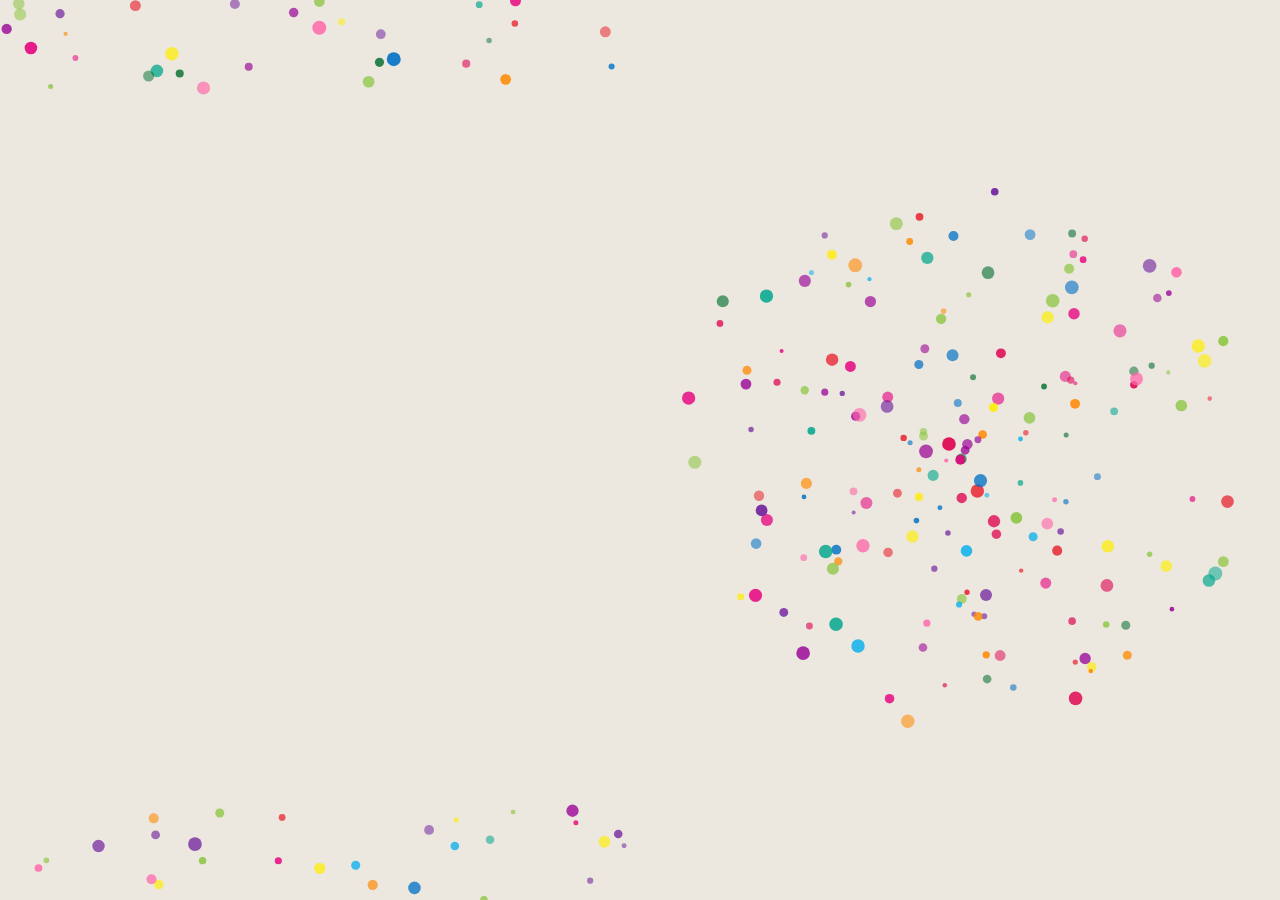
<file: particle-test.html>
<!DOCTYPE html>
<html lang="en">
<head>
  <meta charset="UTF-8">
  <meta name="viewport" content="width=device-width, initial-scale=1.0">
  <title>Particle System Test</title>
  <style>
    :root {
      --gutter: 24px;
      --bg: #ece8e0;
    }
    *, *::before, *::after { box-sizing: border-box; margin: 0; padding: 0; }
    html, body { height: 100%; }
    body {
      background: var(--bg);
      overflow: hidden;
    }
    .stage {
      display: flex;
      gap: var(--gutter);
      height: 100vh;
      padding: 0;
    }
    canvas {
      display: block;
      width: calc(50% - var(--gutter) / 2);
      height: 100%;
      background: transparent;
    }
  </style>
</head>
<body>
  <div class="stage">
    <canvas id="canvas-left"></canvas>
    <canvas id="canvas-right"></canvas>
  </div>

  <script>
  (function () {
    'use strict';

    const PALETTE = [
      '#ff8800', '#feed00', '#8bc53f', '#006b2d', '#00a68c',
      '#00adeb', '#0070c5', '#691599', '#980095', '#e6007e',
      '#ff66a9', '#de004d', '#e8222e'
    ];

    const REDUCED_MOTION = window.matchMedia('(prefers-reduced-motion: reduce)').matches;

    // --- Global mouse tracking ---
    const mouse = { x: -99999, y: -99999 };
    window.addEventListener('mousemove', (e) => {
      mouse.x = e.clientX;
      mouse.y = e.clientY;
    });
    window.addEventListener('mouseleave', () => {
      mouse.x = -99999;
      mouse.y = -99999;
    });

    // --- Visibility pause ---
    let running = true;
    document.addEventListener('visibilitychange', () => {
      running = document.visibilityState === 'visible';
      if (running) {
        rafIds.forEach(id => cancelAnimationFrame(id));
        rafIds.length = 0;
        systems.forEach(s => s.start());
      }
    });

    const rafIds = [];
    const systems = [];

    // ===========================================================
    // RIGHT CANVAS — dense / spiral cluster
    // ===========================================================
    const RIGHT_CONFIG = {
      COUNT: 180,
      MOUSE_RADIUS: 300,
      MOUSE_FORCE: 0.015,
      DAMPING: 0.985,
      AMBIENT_SPEED: 0.15,
      ROTATION_RPM: 0.5,         // 0.5 rpm = 1 rotation per 120s
      WANDER_AMPLITUDE: 8,       // px of in/out drift
      WANDER_PERIOD: 6,          // seconds for one breath
      RADIAL_BIAS: 0.7,          // 0–1, higher = denser core
    };

    // ===========================================================
    // LEFT CANVAS — sparse / ambient
    // ===========================================================
    const LEFT_CONFIG = {
      COUNT: 60,
      MOUSE_RADIUS: 300,
      MOUSE_FORCE: 0.008,
      DAMPING: 0.985,
      AMBIENT_SPEED: 0.08,
      BAND_HEIGHT: 0.10,         // top/bottom 10% each
    };

    // ===========================================================
    function ParticleSystem(canvasId, config, mode) {
      const canvas = document.getElementById(canvasId);
      const ctx = canvas.getContext('2d');
      let dpr = window.devicePixelRatio || 1;
      let cssW = 0, cssH = 0;
      let particles = [];
      let lastTime = 0;
      let elapsed = 0; // seconds since start

      function resize() {
        const rect = canvas.getBoundingClientRect();
        cssW = rect.width;
        cssH = rect.height;
        dpr = window.devicePixelRatio || 1;
        canvas.width = cssW * dpr;
        canvas.height = cssH * dpr;
        ctx.setTransform(dpr, 0, 0, dpr, 0, 0);
        seed();
      }

      function rand(min, max) { return Math.random() * (max - min) + min; }
      function pickColor() { return PALETTE[Math.floor(Math.random() * PALETTE.length)]; }

      function seedRight() {
        particles = [];
        const cx = cssW / 2;
        const cy = cssH / 2;
        const maxR = Math.min(cssW, cssH) * 0.45;
        for (let i = 0; i < config.COUNT; i++) {
          const angle = Math.random() * Math.PI * 2;
          // Bias radius toward middle for denser core
          const r = Math.pow(Math.random(), config.RADIAL_BIAS) * maxR;
          const x = cx + Math.cos(angle) * r;
          const y = cy + Math.sin(angle) * r;
          particles.push({
            x, y,
            vx: rand(-config.AMBIENT_SPEED, config.AMBIENT_SPEED),
            vy: rand(-config.AMBIENT_SPEED, config.AMBIENT_SPEED),
            radius: rand(2, 7),
            color: pickColor(),
            opacity: rand(0.5, 0.9),
            wanderPhase: Math.random() * Math.PI * 2,
            baseAngle: angle,
            baseRadius: r,
          });
        }
      }

      // Two-band respawn logic for the left canvas:
      // particles live only in top 10% or bottom 10% of canvas height.
      // when one drifts off the top/bottom, respawn it in the OPPOSITE band.
      function spawnInBand(p, band) {
        const bandH = cssH * config.BAND_HEIGHT;
        if (band === 'top') {
          p.y = rand(0, bandH);
        } else {
          p.y = rand(cssH - bandH, cssH);
        }
        p.x = rand(0, cssW);
      }

      function seedLeft() {
        particles = [];
        for (let i = 0; i < config.COUNT; i++) {
          const band = Math.random() < 0.5 ? 'top' : 'bottom';
          const p = {
            x: 0, y: 0,
            vx: rand(-config.AMBIENT_SPEED, config.AMBIENT_SPEED),
            vy: rand(-config.AMBIENT_SPEED * 0.5, config.AMBIENT_SPEED * 0.5),
            radius: rand(2, 7),
            color: pickColor(),
            opacity: rand(0.5, 0.9),
          };
          spawnInBand(p, band);
          particles.push(p);
        }
      }

      function seed() {
        if (mode === 'right') seedRight();
        else seedLeft();
      }

      function getLocalMouse() {
        const rect = canvas.getBoundingClientRect();
        return { x: mouse.x - rect.left, y: mouse.y - rect.top };
      }

      function applyMouseForce(p, lm) {
        const dx = lm.x - p.x;
        const dy = lm.y - p.y;
        const dist = Math.hypot(dx, dy);
        if (dist > 0 && dist < config.MOUSE_RADIUS) {
          // strength = falloff factor * MOUSE_FORCE. Applied as a unit-direction
          // force; magnitude does not scale with distance.
          const strength = (1 - dist / config.MOUSE_RADIUS) * config.MOUSE_FORCE;
          p.vx += (dx / dist) * strength;
          p.vy += (dy / dist) * strength;
        }
      }

      function update(dt) {
        const lm = getLocalMouse();

        // Rotation math for right canvas:
        // ROTATION_RPM = revolutions per minute. Convert to radians per second:
        //   omega = ROTATION_RPM * 2π / 60
        // We rotate each particle's offset-from-center by (omega * dt) each
        // frame — applied directly to position (not via velocity) so it
        // doesn't spiral. Velocity (vx/vy) is reserved for ambient drift,
        // mouse pull, and the breathing wander, which layer on top.
        let cx, cy, angleDelta, cosA, sinA;
        if (mode === 'right') {
          cx = cssW / 2;
          cy = cssH / 2;
          const omega = (config.ROTATION_RPM * Math.PI * 2) / 60;
          angleDelta = omega * dt;
          cosA = Math.cos(angleDelta);
          sinA = Math.sin(angleDelta);
        }

        for (let p of particles) {
          if (mode === 'right') {
            // Rotate offset around center directly (no velocity accumulation)
            const ox = p.x - cx;
            const oy = p.y - cy;
            p.x = cx + (ox * cosA - oy * sinA);
            p.y = cy + (ox * sinA + oy * cosA);

            // Breathing wander as a tiny direct radial offset
            const wanderRate = (Math.PI * 2) / config.WANDER_PERIOD;
            const wander = Math.sin(elapsed * wanderRate + p.wanderPhase) * config.WANDER_AMPLITUDE;
            const dist = Math.hypot(p.x - cx, p.y - cy) || 1;
            const wanderStep = wander * dt * 0.05;
            p.x += ((p.x - cx) / dist) * wanderStep;
            p.y += ((p.y - cy) / dist) * wanderStep;
          }

          applyMouseForce(p, lm);

          p.vx *= config.DAMPING;
          p.vy *= config.DAMPING;
          p.x += p.vx;
          p.y += p.vy;

          // Horizontal: HARD bounds — bounce
          if (p.x - p.radius < 0) {
            p.x = p.radius;
            p.vx = Math.abs(p.vx);
          } else if (p.x + p.radius > cssW) {
            p.x = cssW - p.radius;
            p.vx = -Math.abs(p.vx);
          }

          // Vertical: SOFT bounds
          if (mode === 'left') {
            // two-band respawn: if particle exits top, respawn in bottom band; vice versa
            if (p.y < -p.radius) {
              spawnInBand(p, 'bottom');
              p.vy = rand(-config.AMBIENT_SPEED * 0.5, 0);
            } else if (p.y > cssH + p.radius) {
              spawnInBand(p, 'top');
              p.vy = rand(0, config.AMBIENT_SPEED * 0.5);
            }
          } else {
            // right canvas: wrap vertically
            if (p.y < -p.radius) p.y = cssH + p.radius;
            if (p.y > cssH + p.radius) p.y = -p.radius;
          }
        }
      }

      function draw() {
        ctx.clearRect(0, 0, cssW, cssH);
        for (let p of particles) {
          ctx.globalAlpha = p.opacity;
          ctx.fillStyle = p.color;
          ctx.beginPath();
          ctx.arc(p.x, p.y, p.radius, 0, Math.PI * 2);
          ctx.fill();
        }
        ctx.globalAlpha = 1;
      }

      function loop(t) {
        if (!running) return;
        const dt = lastTime ? (t - lastTime) / 1000 : 0.016;
        lastTime = t;
        elapsed += dt;
        if (!REDUCED_MOTION) update(Math.min(dt, 0.05));
        draw();
        rafIds.push(requestAnimationFrame(loop));
      }

      window.addEventListener('resize', resize);
      resize();
      draw();

      return {
        start: () => { lastTime = 0; rafIds.push(requestAnimationFrame(loop)); }
      };
    }

    const left = ParticleSystem('canvas-left', LEFT_CONFIG, 'left');
    const right = ParticleSystem('canvas-right', RIGHT_CONFIG, 'right');
    systems.push(left, right);
    if (!REDUCED_MOTION) {
      left.start();
      right.start();
    }
  })();
  </script>
</body>
</html>
</file>
